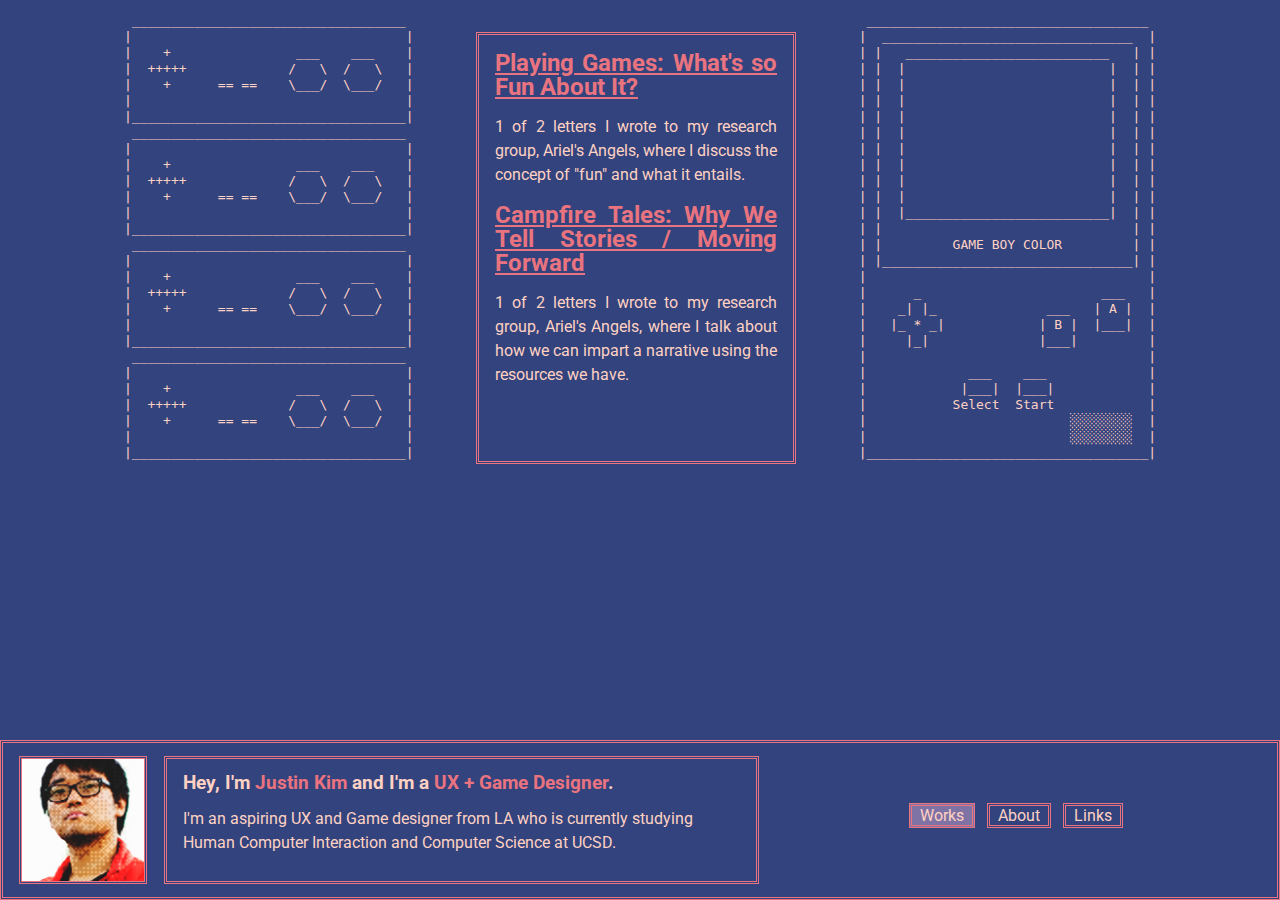
<file: index.html>
<!DOCTYPE html>
<html>
	<head>
		<meta charset="UTF-8">
		<link rel="stylesheet" type="text/css" href="css/style.css">
		<link href="https://fonts.googleapis.com/css?family=Roboto:thin,thinitalic,light,lightitalic,regular,regularitalic,medium,mediumitalic,bold,bolditalic,black,blackitalic" rel="stylesheet">
		<link href='http://fonts.googleapis.com/css?family=Roboto' rel='stylesheet' type='text/css'>
		<!--<script src="jquery-3.3.1.js"></script>
		<script type="text/javascript" src="./js/slider.js"></script>-->
		<meta name="viewport" content="width=device-width, initial-scale=1.0">
	</head>
	
	<body>
		<div class="ascii">
		<pre class="controllers">
 ___________________________________
|                                   |
|    +                ___    ___    |
|  +++++             /   \  /   \   |
|    +      == ==    \___/  \___/   |
|                                   |
|___________________________________|
 ___________________________________
|                                   |
|    +                ___    ___    |
|  +++++             /   \  /   \   |
|    +      == ==    \___/  \___/   |
|                                   |
|___________________________________|
 ___________________________________
|                                   |
|    +                ___    ___    |
|  +++++             /   \  /   \   |
|    +      == ==    \___/  \___/   |
|                                   |
|___________________________________|	
 ___________________________________
|                                   |
|    +                ___    ___    |
|  +++++             /   \  /   \   |
|    +      == ==    \___/  \___/   |
|                                   |
|___________________________________|	
		</pre>

		<div class="articles">
			<h2><a class="content" href="https://medium.com/@justinkim639/playing-games-whats-so-fun-about-it-3ee6890be124">Playing Games: What's so Fun About It?</a></h2>
			<p>1 of 2 letters I wrote to my research group, Ariel's Angels, where I discuss the concept of "fun" and what it entails.</p>

			<h2><a class="content" href="https://medium.com/@justinkim639/campfire-tales-why-we-tell-stories-moving-forward-7c70a5b7ac49">Campfire Tales: Why We Tell Stories / Moving Forward</a></h2>
			<p>1 of 2 letters I wrote to my research group, Ariel's Angels, where I talk about how we can impart a narrative using the resources we have.</p>
		</div>

		<pre class="gameboy">
	 ____________________________________
	|  ________________________________  |
	| |   __________________________   | |
	| |  |				|  | |
	| |  |				|  | |
	| |  |				|  | |
	| |  |				|  | |
	| |  |				|  | |
	| |  |				|  | |
	| |  |				|  | |
	| |  |				|  | |
	| |  |				|  | |
	| |  |__________________________|  | |
	| |				   | |
	| |	    GAME BOY COLOR         | |
	| |________________________________| |
	|                                    |
	|      _                       ___   |
	|    _| |_              ___   | A |  |
	|   |_ * _|            | B |  |___|  |
	|     |_|              |___|         |
	|                                    |
	|             ___    ___             |
	|            |___|  |___|            |
	|           Select  Start            |
	|                          ░░░░░░░░  |
	|                          ░░░░░░░░  |
	|____________________________________|
		</pre>
		</div>

		<div class="lowerBar">
			<div class="image">
				<img class="profile home" src="./images/head_use_small.jpg">
			</div>
	
			
			<div class="intro home">
				<div class="intro box">
					<h3>Hey, I'm <span class="job">Justin Kim</span> and I'm a <span class="job" id="position">UX + Game Designer</span>.</h3>

					<p>I'm an aspiring UX and Game designer from LA who is currently studying Human Computer Interaction and Computer Science at UCSD.</p>
				</div>
			</div>

			<nav class="home">
				<a class="nav on" href="index.html"><span class="nav">Works</span></a>
				<a class="nav" href="pages/about.html"><span class="nav">About</span></a>
				<a class="nav" href="pages/links.html"><span class="nav">Links</span></a>
			</nav>	
		</div>
  	</body>
</html>
</file>
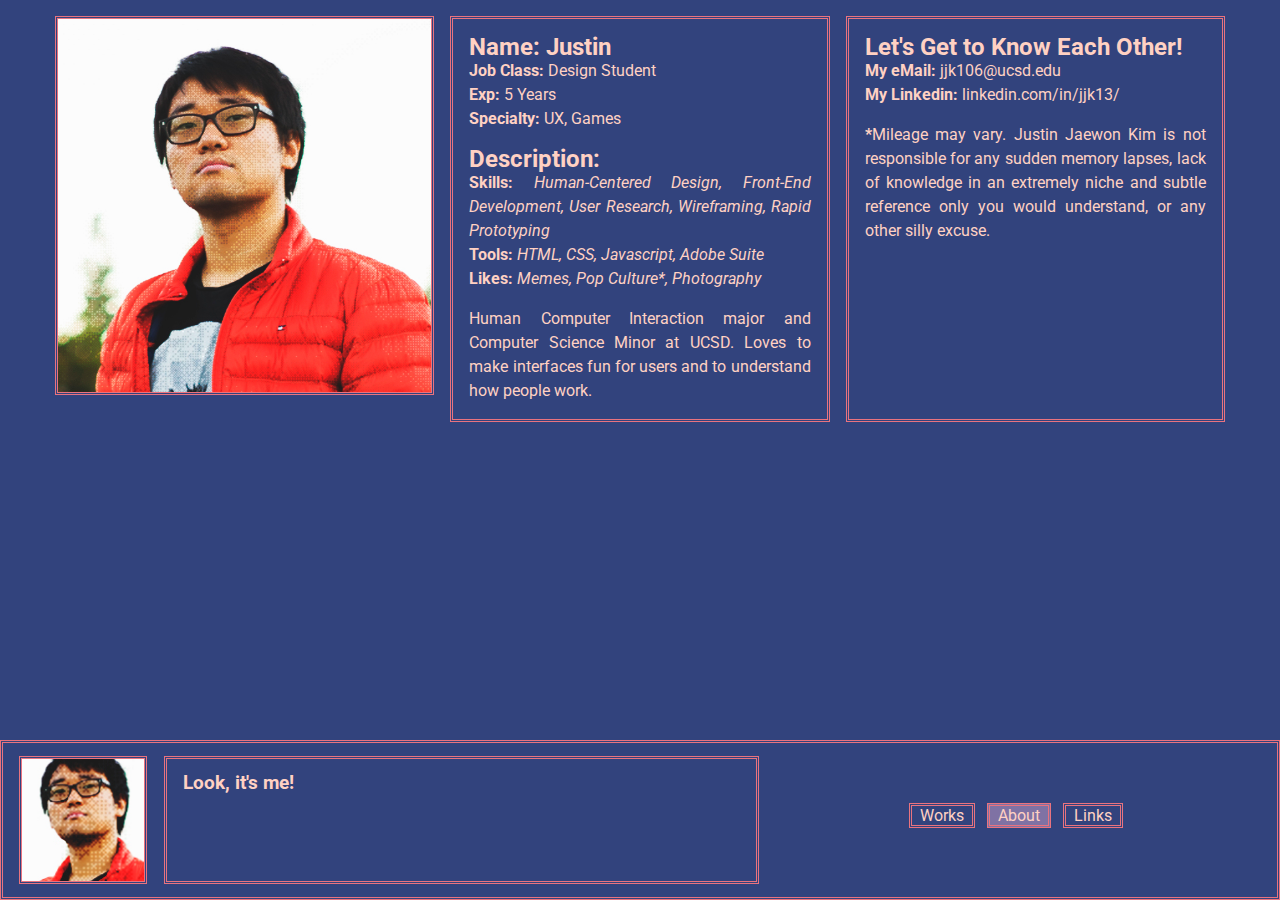
<file: pages/about.html>
<!DOCTYPE html>
<html>
	<head>
		<link rel="stylesheet" type="text/css" href="../css/style.css">
		<link href="https://fonts.googleapis.com/css?family=Roboto:thin,thinitalic,light,lightitalic,regular,regularitalic,medium,mediumitalic,bold,bolditalic,black,blackitalic" rel="stylesheet">
		<meta name="viewport" content="width=device-width, initial-scale=1.0">
	</head>

	<body>
		<div class="lowerBar">
			<div class="image">
				<img class="profile" src="../images/head_use_small.jpg">
			</div>
		
			<div class="intro home">
				<div class="intro box">
					<h3>Look, it's me!</h3>
				</div>
			</div>
				
			<nav class="home">	
				<a class="nav" href="../index.html"><span class="nav">Works</span></a>
				<a class="nav on" href="about.html"><span class="nav">About</span></a>
				<a class="nav" href="links.html"><span class="nav">Links</span></a>
			</nav>
		</div>

		<div class="about">

			<div class="bust pic">
				<img class="bust" src="../images/Bust_use.jpg">
			</div>

			<div class="stats">
				<ul>
					<h2 class="dark_high">Name: Justin</h2>
					<li class="light_high"><b>Job Class:</b> Design Student</li>
					<li class="light_high"><b>Exp:</b> 5 Years</li>
					<li class="light_high"><b>Specialty:</b> UX, Games</li>
				</ul>
				<p></p>
				<ul>
					<h2 class="dark_high">Description:</h2>
					<li class="light_high"><b>Skills:</b> <i>Human-Centered Design, Front-End Development, User Research, Wireframing, Rapid Prototyping</i></li>
					<li class="light_high"><b>Tools:</b> <i>HTML, CSS, Javascript, Adobe Suite</i></li>
					<li class="light_high"><b>Likes:</b> <i>Memes, Pop Culture*, Photography</i></li>
				<p></p>
					<li class="light_high">Human Computer Interaction major and Computer Science Minor at UCSD. Loves to make interfaces fun for users and to understand how people work.</li>
				</ul>
			</div>

			<div class="contact">
				<ul>
					<h2 class="dark_high know">Let's Get to Know Each Other!</h2>
					<li class="light_high"><b>My eMail:</b> jjk106@ucsd.edu</li>
					<li class="light_high"><b>My Linkedin:</b> linkedin.com/in/jjk13/</li>
				</ul>

				<p class="funny"><b>*</b>Mileage may vary. Justin Jaewon Kim is not responsible for any sudden memory lapses, lack of knowledge in an extremely niche and subtle reference only you would understand, or any other silly excuse.</p>
			</div>
		</div>
	</body>
</html>
</file>
<file: css/style.css>
body {
	background: #32437d;
	
	margin: 0;

	padding: 0;

	font-family: "Roboto", Georgia, sans-serif;
	color: #ffd1c3;
	line-height: 1em;
	font-size: 1em;
	overflow-y: scroll;
	margin-bottom: 2em;
}

h1, h2, h3, h4 {
	margin: 0;
	padding: 0;
}

ul, li {
	list-style: none;
	margin: 0;
	padding: 0;
}

p {
	line-height: 1.5em;
}

* {
	box-sizing: border-box;
}

.ascii {
	display: flex;
	flex-flow: row wrap;
	justify-content: center;
}

.articles {
	margin-top: 2em;
	padding: 1em;
	width: 20em;
	height: 27em;
	border: 0.2em double #e9737f;
	line-height: 1.5em;
	text-align: justify;
}

a.content:link {
	color: #e9737f;
}

a.content:visited {
	color: #e83e4f;
}

.controllers {
	margin-right: 3em;
}


.lowerBar {
	display: inline block;
	display: flex;
	/*flex-basis: 1 1 0;*/
	flex-flow: row wrap;
	border: 0.2em double #e9737f;
	padding-top: 0.3em;
	position: fixed;
	bottom: 0;
	width: 100%;
	height: 10em;
	background: #32437d;
}

img.profile {
	flex-grow: 1;
	flex-shrink: 1;
	width: 8em;
	height: 8em;
	border: 0.2em double #e9737f;
}

.image {
	flex-grow: 1;
	flex-shrink: 1;
	/*margin-right: 1em;*/
	padding-top: 0.5em;
	padding-left: 1em;
	/*padding-right: 1em;*/
	width: 6em;
	/*border: 0.2em double white;*/
}

.intro.home {
	flex-grow: 9;
	flex-shrink: 2;
	width: 6em;
	/*border: 0.2em double white;*/
}

.intro.box {
	margin: 0.5em;
	padding: 1em;
	border: 0.2em double #e9737f;
	height: 8em;
}

.about {
	display: flex;
	flex-flow: row wrap;
	margin: 0.5em;
	height: auto;
	justify-content: center;
}

.bust.pic {
	flex-shrink: 9;
	margin: 0.5em;
	width: 30%;
	height: 30%;
	float: left;
}

img.bust {
	width: 100%;
	border: 0.2em double #e9737f;
}

.stats {
	flex-shrink: 5;
	width: 30%;
	height: auto;
	margin: 0.5em;
	padding: 1em;
	border: 0.2em double #e9737f;
	line-height: 1.5em;
	text-align: justify;
}

.contact {
	width: 30%;
	height: auto;
	margin: 0.5em;
	padding: 1em;
	border: 0.2em double #e9737f;
	line-height: 1.5em;
	text-align: justify;
}

.linkBox {
	margin-bottom: 11em;
}

.links {
	margin: 2em;
	margin-right: 12em;
	margin-left: 12em;
	padding: 2em;
	padding-bottom: 1em;
	line-height: 1.5em;
	text-align: justify;
	border: 0.2em double #e9737f;
}

.title {
	line-height: 0.1em;
}

.job {
	color: #e9737f;
}

a.resources:link {
	color: #e9737f;
}

a.resources:visited {
	color: #e83e4f;
}

nav.home {
	display: in-block;
	flex-flow: column wrap;
	/* flex-grow: 4; */
	/* flex-shrink: 2; */
	width: 40%;
	/*border: 0.2em double white;*/
	text-align: center;
	padding-right: 1em;
	padding-top: 0.25em;
	padding-left: 0.25em;
}

a.nav {
	margin: 0.25em;
	width: auto;
	height: 8em;
	border: 0.2em double #e9737f;
}

a.nav.on {
	background: #7f72a4;
}

span.nav {
	display: inline-block;
	/* vertical-align: middle; */
	line-height: 7em;
	color: #ffd1c3;
	/* flex-grow: 6; */
	margin: 0.25em;
	/* border: ; */
	padding: 0.25em;
}

a.nav:hover {
	background: #7f72a4;
}

::selection {
	background: pink;
}

::-moz-selection {
	background: pink;
}
</file>
